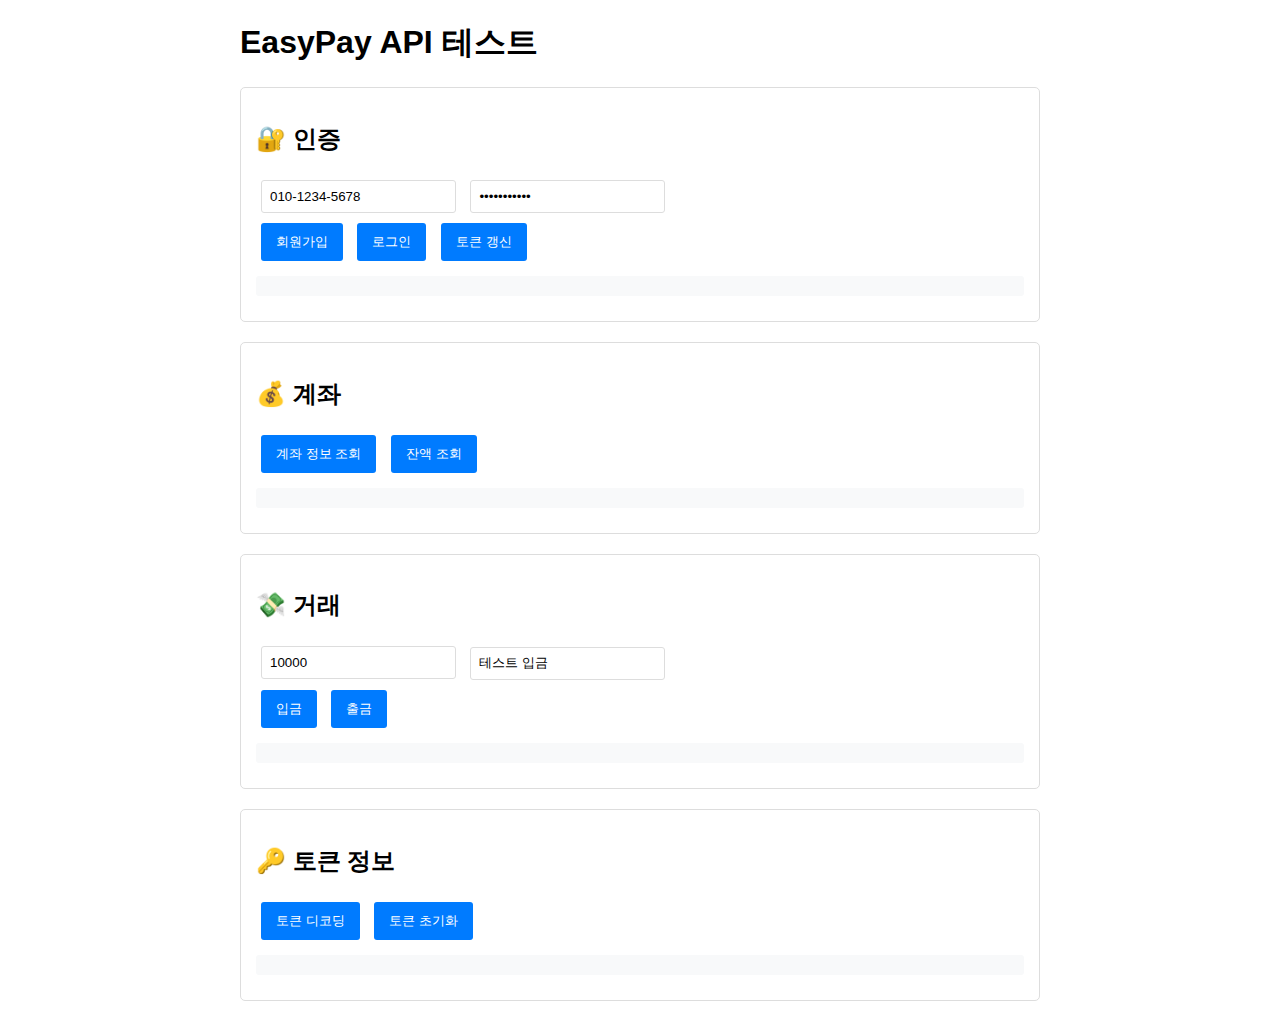
<file: Project-3.-Fintech-2/src/main/resources/static/test.html>
<!DOCTYPE html>
<html lang="ko">
<head>
    <meta charset="UTF-8">
    <meta name="viewport" content="width=device-width, initial-scale=1.0">
    <title>EasyPay API 테스트</title>
    <style>
        body { font-family: Arial, sans-serif; margin: 20px; }
        .container { max-width: 800px; margin: 0 auto; }
        .section { margin: 20px 0; padding: 15px; border: 1px solid #ddd; border-radius: 5px; }
        button { padding: 10px 15px; margin: 5px; background: #007bff; color: white; border: none; border-radius: 3px; cursor: pointer; }
        button:hover { background: #0056b3; }
        .result { background: #f8f9fa; padding: 10px; border-radius: 3px; margin: 10px 0; white-space: pre-wrap; }
        input { padding: 8px; margin: 5px; border: 1px solid #ddd; border-radius: 3px; }
        .success { color: green; }
        .error { color: red; }
    </style>
</head>
<body>
    <div class="container">
        <h1>EasyPay API 테스트</h1>
        
        <!-- 인증 섹션 -->
        <div class="section">
            <h2>🔐 인증</h2>
            <input type="text" id="phoneNumber" placeholder="휴대폰 번호" value="010-1234-5678">
            <input type="password" id="password" placeholder="비밀번호" value="password123">
            <br>
            <button onclick="register()">회원가입</button>
            <button onclick="login()">로그인</button>
            <button onclick="refreshToken()">토큰 갱신</button>
            <div id="authResult" class="result"></div>
        </div>

        <!-- 계좌 섹션 -->
        <div class="section">
            <h2>💰 계좌</h2>
            <button onclick="getAccountInfo()">계좌 정보 조회</button>
            <button onclick="getBalance()">잔액 조회</button>
            <div id="accountResult" class="result"></div>
        </div>

        <!-- 거래 섹션 -->
        <div class="section">
            <h2>💸 거래</h2>
            <input type="number" id="amount" placeholder="금액" value="10000">
            <input type="text" id="description" placeholder="설명" value="테스트 입금">
            <br>
            <button onclick="deposit()">입금</button>
            <button onclick="withdraw()">출금</button>
            <div id="transactionResult" class="result"></div>
        </div>

        <!-- 토큰 정보 -->
        <div class="section">
            <h2>🔑 토큰 정보</h2>
            <button onclick="decodeToken()">토큰 디코딩</button>
            <button onclick="clearTokens()">토큰 초기화</button>
            <div id="tokenResult" class="result"></div>
        </div>
    </div>

    <script>
        let accessToken = '';
        let refreshToken = '';
        const baseUrl = 'http://localhost:8081';

        // 공통 함수
        function showResult(elementId, data, isSuccess = true) {
            const element = document.getElementById(elementId);
            element.className = `result ${isSuccess ? 'success' : 'error'}`;
            element.textContent = JSON.stringify(data, null, 2);
        }

        async function apiCall(url, options = {}) {
            try {
                const response = await fetch(url, {
                    headers: {
                        'Content-Type': 'application/json',
                        ...options.headers
                    },
                    ...options
                });
                
                const data = await response.json();
                
                if (!response.ok) {
                    throw new Error(`HTTP ${response.status}: ${data.message || 'Unknown error'}`);
                }
                
                return data;
            } catch (error) {
                throw error;
            }
        }

        // 인증 함수들
        async function register() {
            try {
                const phoneNumber = document.getElementById('phoneNumber').value;
                const password = document.getElementById('password').value;
                
                const data = await apiCall(`${baseUrl}/auth/register`, {
                    method: 'POST',
                    body: JSON.stringify({ phoneNumber, password })
                });
                
                accessToken = data.accessToken;
                refreshToken = data.refreshToken;
                
                showResult('authResult', data, true);
            } catch (error) {
                showResult('authResult', { error: error.message }, false);
            }
        }

        async function login() {
            try {
                const phoneNumber = document.getElementById('phoneNumber').value;
                const password = document.getElementById('password').value;
                
                const data = await apiCall(`${baseUrl}/auth/login`, {
                    method: 'POST',
                    body: JSON.stringify({ phoneNumber, password })
                });
                
                accessToken = data.accessToken;
                refreshToken = data.refreshToken;
                
                showResult('authResult', data, true);
            } catch (error) {
                showResult('authResult', { error: error.message }, false);
            }
        }

        async function refreshToken() {
            try {
                if (!refreshToken) {
                    throw new Error('Refresh token이 없습니다. 먼저 로그인하세요.');
                }
                
                const data = await apiCall(`${baseUrl}/auth/refresh`, {
                    method: 'POST',
                    body: JSON.stringify({ refreshToken })
                });
                
                accessToken = data.accessToken;
                
                showResult('authResult', data, true);
            } catch (error) {
                showResult('authResult', { error: error.message }, false);
            }
        }

        // 계좌 함수들
        async function getAccountInfo() {
            try {
                if (!accessToken) {
                    throw new Error('Access token이 없습니다. 먼저 로그인하세요.');
                }
                
                const data = await apiCall(`${baseUrl}/accounts/info`, {
                    headers: { 'Authorization': `Bearer ${accessToken}` }
                });
                
                showResult('accountResult', data, true);
            } catch (error) {
                showResult('accountResult', { error: error.message }, false);
            }
        }

        async function getBalance() {
            try {
                if (!accessToken) {
                    throw new Error('Access token이 없습니다. 먼저 로그인하세요.');
                }
                
                const data = await apiCall(`${baseUrl}/accounts/1/balance`, {
                    headers: { 'Authorization': `Bearer ${accessToken}` }
                });
                
                showResult('accountResult', data, true);
            } catch (error) {
                showResult('accountResult', { error: error.message }, false);
            }
        }

        // 거래 함수들
        async function deposit() {
            try {
                if (!accessToken) {
                    throw new Error('Access token이 없습니다. 먼저 로그인하세요.');
                }
                
                const amount = document.getElementById('amount').value;
                const description = document.getElementById('description').value;
                
                const data = await apiCall(`${baseUrl}/accounts/1/deposit`, {
                    method: 'POST',
                    headers: { 'Authorization': `Bearer ${accessToken}` },
                    body: JSON.stringify({ amount: parseFloat(amount), description })
                });
                
                showResult('transactionResult', data, true);
            } catch (error) {
                showResult('transactionResult', { error: error.message }, false);
            }
        }

        async function withdraw() {
            try {
                if (!accessToken) {
                    throw new Error('Access token이 없습니다. 먼저 로그인하세요.');
                }
                
                const amount = document.getElementById('amount').value;
                const description = document.getElementById('description').value;
                
                const data = await apiCall(`${baseUrl}/accounts/1/withdraw`, {
                    method: 'POST',
                    headers: { 'Authorization': `Bearer ${accessToken}` },
                    body: JSON.stringify({ amount: parseFloat(amount), description })
                });
                
                showResult('transactionResult', data, true);
            } catch (error) {
                showResult('transactionResult', { error: error.message }, false);
            }
        }

        // 토큰 함수들
        function decodeToken() {
            try {
                if (!accessToken) {
                    throw new Error('Access token이 없습니다.');
                }
                
                const payload = accessToken.split('.')[1];
                const decoded = JSON.parse(atob(payload));
                
                // 만료 시간 변환
                if (decoded.exp) {
                    decoded.expDate = new Date(decoded.exp * 1000).toLocaleString();
                }
                if (decoded.iat) {
                    decoded.iatDate = new Date(decoded.iat * 1000).toLocaleString();
                }
                
                showResult('tokenResult', decoded, true);
            } catch (error) {
                showResult('tokenResult', { error: error.message }, false);
            }
        }

        function clearTokens() {
            accessToken = '';
            refreshToken = '';
            showResult('tokenResult', { message: '토큰이 초기화되었습니다.' }, true);
        }
    </script>
</body>
</html>
</file>
